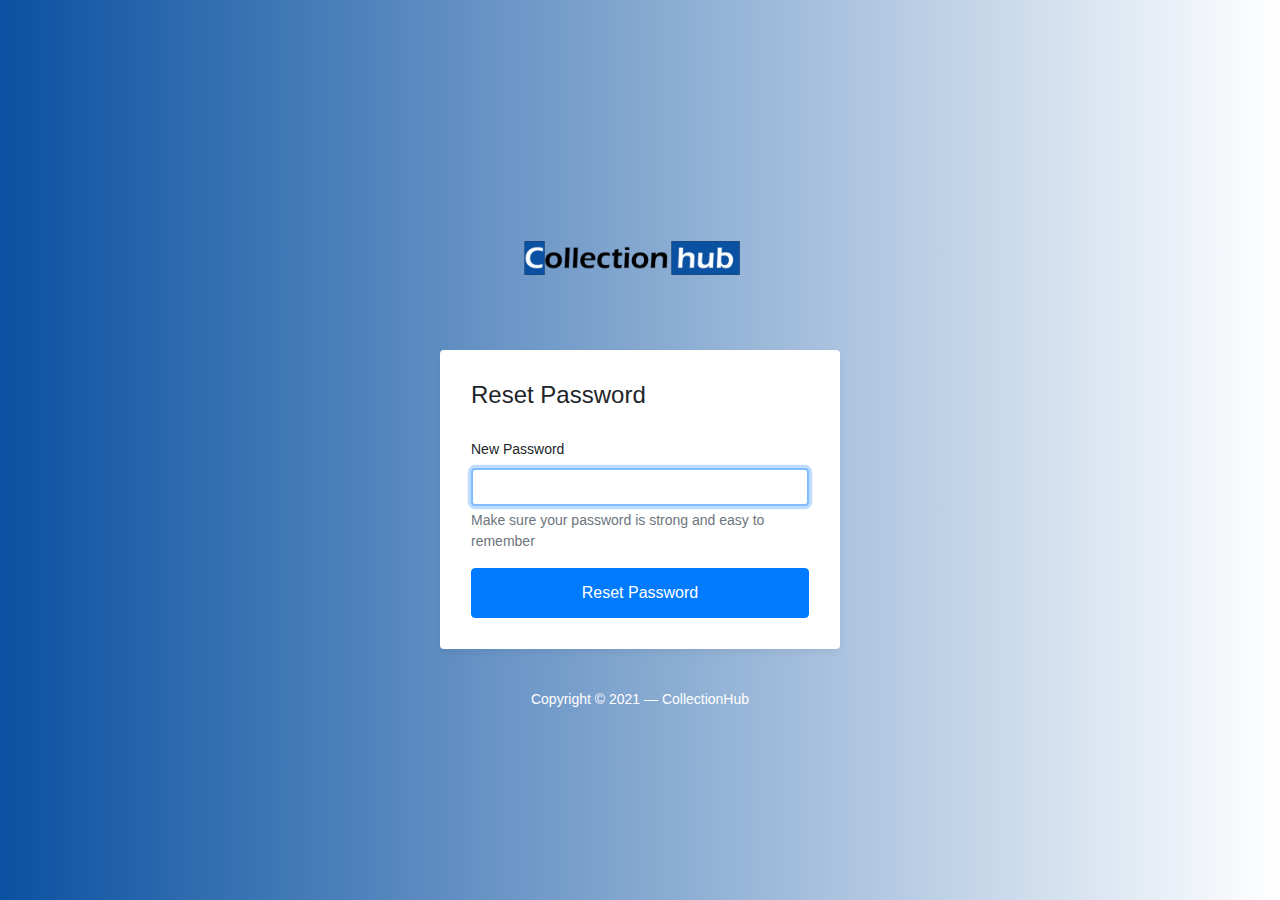
<file: reset/index.html>
<!DOCTYPE html>
<html lang="en">
<head>
	<meta charset="utf-8">
	<meta name="author" content="Yazan">
	<link rel="shortcut icon" href="../assets/icon.png" type="image/x-icon" />
	<meta name="viewport" content="width=device-width,initial-scale=1">
	<title>CollectionHub</title>
	<link rel="stylesheet" href="https://stackpath.bootstrapcdn.com/bootstrap/4.3.1/css/bootstrap.min.css" integrity="sha384-ggOyR0iXCbMQv3Xipma34MD+dH/1fQ784/j6cY/iJTQUOhcWr7x9JvoRxT2MZw1T" crossorigin="anonymous">
	<link rel="stylesheet" type="text/css" href="../styles/login.css">
</head>
<body class="login-page">
	<section class="h-100">
		<div class="container h-100">
			<div class="row justify-content-md-center align-items-center h-100">
				<div class="card-wrapper">
					<div class="brand">
						<img src="../assets/logo.png" alt="Logo">
					</div>
					<div class="card fat">
						<div class="card-body">
							<h4 class="card-title">Reset Password</h4>
							<form method="POST" class="login-validation" novalidate="">
								<div class="form-group">
									<label for="new-password">New Password</label>
									<input id="new-password" type="password" class="form-control" name="password" required autofocus data-eye>
									<div class="invalid-feedback">
										Password is required
									</div>
									<div class="form-text text-muted">
										Make sure your password is strong and easy to remember
									</div>
								</div>

								<div class="form-group m-0">
									<button type="submit" class="btn btn-primary btn-block">
										Reset Password
									</button>
								</div>
							</form>
						</div>
					</div>
					<div class="footer">
						Copyright &copy; 2021 &mdash; CollectionHub
					</div>
				</div>
			</div>
		</div>
	</section>

	<script src="https://code.jquery.com/jquery-3.3.1.slim.min.js" integrity="sha384-q8i/X+965DzO0rT7abK41JStQIAqVgRVzpbzo5smXKp4YfRvH+8abtTE1Pi6jizo" crossorigin="anonymous"></script>
	<script src="https://stackpath.bootstrapcdn.com/bootstrap/4.3.1/js/bootstrap.min.js" integrity="sha384-JjSmVgyd0p3pXB1rRibZUAYoIIy6OrQ6VrjIEaFf/nJGzIxFDsf4x0xIM+B07jRM" crossorigin="anonymous"></script>
	<script src="../js/login.js"></script>
</body>
</html>
</file>
<file: styles/login.css>
html,body {
	height: 100%;
}

body.login-page {
	background-image: linear-gradient(to right, #0A51A1 , #fff);
	font-size: 14px;
}

body.verify-page{

	background-image: linear-gradient(to right, #0A51A1 , #fff);
	font-size: 14px;
}

body.thanks-page{

	background-image: linear-gradient(to right, #0A51A1 , #fff);
	font-size: 14px;
}



.errorclass {

	color: red;
	text-align: center;
	font-size: 15px;

}

.login-page .brand {
	height: 200px;
	width: 400px;
	padding-right: 80px;
	position: relative;
	overflow: hidden;
}

.login-page .brand img {
	width: 120%;
}

.login-page .card-wrapper {
	width: 400px;
}

.login-page .card {
	border-color: transparent;
	box-shadow: 0 4px 8px rgba(0,0,0,.05);
}

.login-page .card.fat {
	padding: 10px;
}

.login-page .card .card-title {
	margin-bottom: 30px;
}

.login-page .form-control {
	border-width: 2.3px;
}

.login-page .form-group label {
	width: 100%;
}

.login-page .btn.btn-block {
	padding: 12px 10px;
}

.login-page .footer {
	margin: 40px 0;
	color: #fff;
	text-align: center;
}

.registerdiv{

	position: relative;
	margin: auto;
	top: 50%;
	transform: translate(0, -50%);
}

.registerdiv h3{

	color: #0A51A1;
	size: 40px;
	display: flex;
	justify-content: center;
	align-items: center;
	padding-bottom: 600px;


}

.registerdiv img{


	width: 20%;
	position: absolute;
	top: 50%;
	left: 50%;
	transform: translate(-50%, -50%);


}

.verifydiv{

	position: relative;
	margin: auto;
	top: 50%;
	transform: translate(0, -50%);
}

.verifydiv h3{

	color: #0A51A1;
	size: 40px;
	display: flex;
	justify-content: center;
	align-items: center;
	padding-bottom: 600px;


}

.verifydiv img{


	width: 20%;
	position: absolute;
	top: 50%;
	left: 50%;
	transform: translate(-50%, -50%);


}

.redirectbutton{

	display: flex;
	justify-content: center;
	align-items: center;

}


.redirectbutton button {

	color: white;
	background-color: #0A51A1;
	font-size: 20px;
	display:flex;
	padding:0.35em 1.2em;
	border:0.1em solid #FFFFFF;
	margin: 150px;
	border-radius:0.12em;
	box-sizing: border-box;
	justify-content: center;
	align-items: center;
	cursor: pointer;
	transition: all 0.2s;



}

.redirectbutton button:hover{

	color:#0A51A1;
	background-color:  white;


}



@media all and (max-width:30em){
	.verifydiv button{
	display: block;
	margin: 0.4em auto;
		}
	} 
@media screen and (max-width: 425px) {
	.login-page .card-wrapper {
		width: 90%;
		margin: 0 auto;
	}
}

@media screen and (max-width: 320px) {
	.login-page .card.fat {
		padding: 0;
	}

	.login-page .card.fat .card-body {
		padding: 15px;
	}
}
</file>
